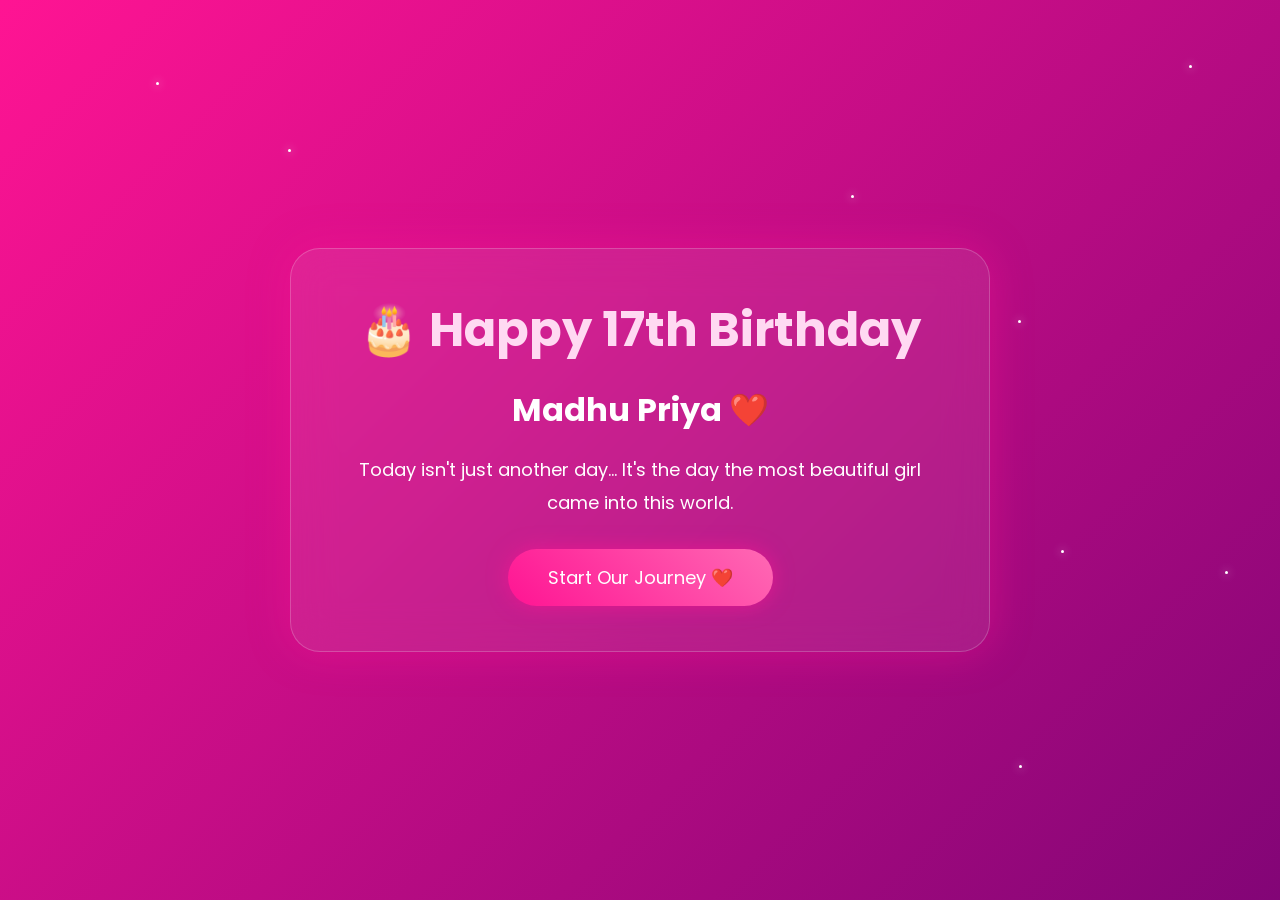
<file: Index.html>
<!DOCTYPE html>
<html lang="en">
<head>
<meta charset="UTF-8">
<meta name="viewport" content="width=device-width, initial-scale=1.0">

<title>Happy Birthday Madhu Priya ❤️</title>

<link rel="preconnect" href="https://fonts.googleapis.com">
<link rel="preconnect" href="https://fonts.gstatic.com" crossorigin>

<link href="https://fonts.googleapis.com/css2?family=Poppins:wght@300;400;600;700&display=swap" rel="stylesheet">

<link rel="stylesheet" href="Style.css">

</head>

<body>

<audio id="bgMusic" loop>
    <source src="Birthdaysong.mp3" type="audio/mpeg">
</audio>

<audio id="chapter9Song">
    <source src="Ammadu2.mp3" type="audio/mpeg">
</audio>

<section id="welcome">
<div class="welcome-box">
<h1>🎂 Happy 17th Birthday</h1>
<h2>Madhu Priya ❤️</h2>
<p>Today isn't just another day... It's the day the most beautiful girl came into this world.</p>
<button id="startBtn">Start Our Journey ❤️</button>
</div>
</section>

<div id="website">

<!-- Chapter 1 -->

<section class="chapter">

<h1>🌸 Chapter 1</h1>

<h2>Welcome My Love ❤️</h2>

<p>

Every second with you is precious.

Today is all about celebrating YOU.

Happy Birthday Princess ❤️

</p>

<button class="nextBtn">

Next ➜

</button>

</section>
<!-- Chapter 2 -->

<section class="chapter">

<h1>💕 Chapter 2</h1>

<h2>Reasons I Love You ❤️</h2>

<div class="cards">

<div class="card">
🥰<br><br>
Your Beautiful Smile
</div>

<div class="card">
🌸<br><br>
Your Caring Nature
</div>

<div class="card">
💖<br><br>
Your Kind Heart
</div>

<div class="card">
😍<br><br>
Everything About You
</div>

</div>

<button class="nextBtn">
Next ➜
</button>

</section>

<!-- Chapter 3 -->

<section class="chapter">

<h1>🌹 Chapter 3</h1>

<h2>Our Journey ❤️</h2>

<div class="timeline">

<div class="timeBox">
🌸
<p>The day we met became one of my favorite memories.</p>
</div>

<div class="timeBox">
💖
<p>Every conversation brought us closer.</p>
</div>

<div class="timeBox">
🥰
<p>You became my happiness every single day.</p>
</div>

<div class="timeBox">
❤️
<p>Today I just want to see you smiling.</p>
</div>

</div>

<button class="nextBtn">
Next ➜
</button>

</section>

<!-- Chapter 4 -->

<section class="chapter">

<h1>🎁 Chapter 4</h1>

<h2>Tap the Gifts ❤️</h2>

<div class="giftContainer">

<div class="gift" data-message="You're the best gift in my life ❤️">
🎁
</div>

<div class="gift" data-message="May all your dreams come true 🌸">
🎁
</div>

<div class="gift" data-message="I Love You Forever ❤️">
🎁
</div>

</div>

<p id="giftMessage"></p>

<button class="nextBtn">
Next ➜
</button>

</section>

<!-- Chapter 5 -->
<section class="chapter">

<h1>📸 Chapter 5</h1>

<h2>Ur Memories ❤️</h2>

<div class="gallery">

<div class="photo">
<img src="Madhu1.jpg" alt="">
<p>ur my heart ❤️</p>
</div>

<div class="photo">
<img src="Madhu2.jpg" alt="">
<p>ur smile makes my day brighter ❤️</p>
</div>

<div class="photo">
<img src="Madhu3.jpg" alt="">
<p>ur my favorite ❤️</p>
</div>

</div>

<button class="nextBtn">Next ➜</button>

</section>

<!-- Chapter 6 -->

<section class="chapter">

<h1>💖 Chapter 6</h1>

<h2>My Promises To You</h2>

<div class="cards">

<div class="card">
❤️ I'll always respect you.
</div>

<div class="card">
🌹 I'll always support your dreams.
</div>

<div class="card">
🥰 I'll always make you smile.
</div>

<div class="card">
♾️ I'll always love you.
</div>

</div>

<button class="nextBtn">
Next ➜
</button>

</section>

<!-- Chapter 7 -->

<section class="chapter">

<h1>🎂 Chapter 7</h1>

<h2>Make A Birthday Wish ❤️</h2>

<div class="cake">

🎂

</div>

<p>
Close your eyes...
Make a beautiful wish...
May every dream of yours come true. ✨
</p>

<button id="cakeBtn">

Blow Candles 🕯️

</button>

<button class="nextBtn">

Next ➜

</button>

</section>

<!-- Chapter 8 -->

<section class="chapter">

<h1>💌 Chapter 8</h1>

<h2>My Letter To You ❤️</h2>

<div class="letter">

<h3>My Dearest Madhu Priya ❤️</h3>

<p id="letterText">

Happy Birthday, my love.

Today is one of the most beautiful days because it's the day someone truly special came into this world.

I don't always know the perfect words to express how much you mean to me, but I hope this little surprise shows even a small part of what is in my heart.

Your smile has a way of making everything feel brighter.

Your kindness, your laughter, and the way you are simply yourself are the reasons you are so special to me.

Thank you for being such a wonderful person.

May every dream come true.

May happiness always stay with you.

Happy Birthday once again.

❤️ Forever Yours ❤️

</p>

</div>

<button class="nextBtn">Next ➜</button>

</section>
<!--Chapter 9-->

<section class="chapter">

<h1>🎵 Chapter 9</h1>

<h2>Special Song ❤️</h2>

<p>

Every beautiful memory deserves a beautiful song.

Whenever this song plays, I hope you remember this day and smile.

</p>

<button id="musicBtn">

▶ Play Our Song

</button>

<button class="nextBtn">

Next ➜

</button>

</section>

<!-- Chapter 10 -->

<section class="chapter">

<h1>🎆 Chapter 10</h1>

<h2>It's Celebration Time ❤️</h2>

<h3>

🎈🎈 HAPPY 17TH BIRTHDAY 🎈🎈

</h3>

<p>

May your smile shine brighter than the stars.

May every wish come true.

May happiness always stay with you.

</p>

<div id="fireworks"></div>

<button class="nextBtn">

Next ➜

</button>

</section>

<!-- Chapter 11 -->

<section class="chapter">

<h1>👑 Chapter 11</h1>

<h2>Always My Princess ❤️</h2>

<p>

You are one of the most beautiful parts of my life.

Thank you for every smile, every laugh, and every wonderful memory.

No matter how many birthdays pass, I'll always wish the best for you.

Never stop smiling because your smile makes the world brighter.

❤️

</p>

<button class="nextBtn">

Next ➜

</button>

</section>

<!-- Chapter 12 -->

<section class="chapter">

<h1>❤️ The End ❤️</h1>

<h2>Forever & Always</h2>

<h1>

Happy Birthday Madhu Priya 🎂❤️

</h1>

<p>

Thank you for reading this little journey.

This website was made especially for you.

I hope today becomes one of your happiest memories.

Stay blessed.

Stay happy.

Keep smiling.

❤️ I Love You ❤️

Forever Yours,

(Hubby)

</p>

<button id="restart">

Replay Journey 🔄

</button>

</section>


</div>

<script src="Script.js"></script>

</body>
    </html>
</file>
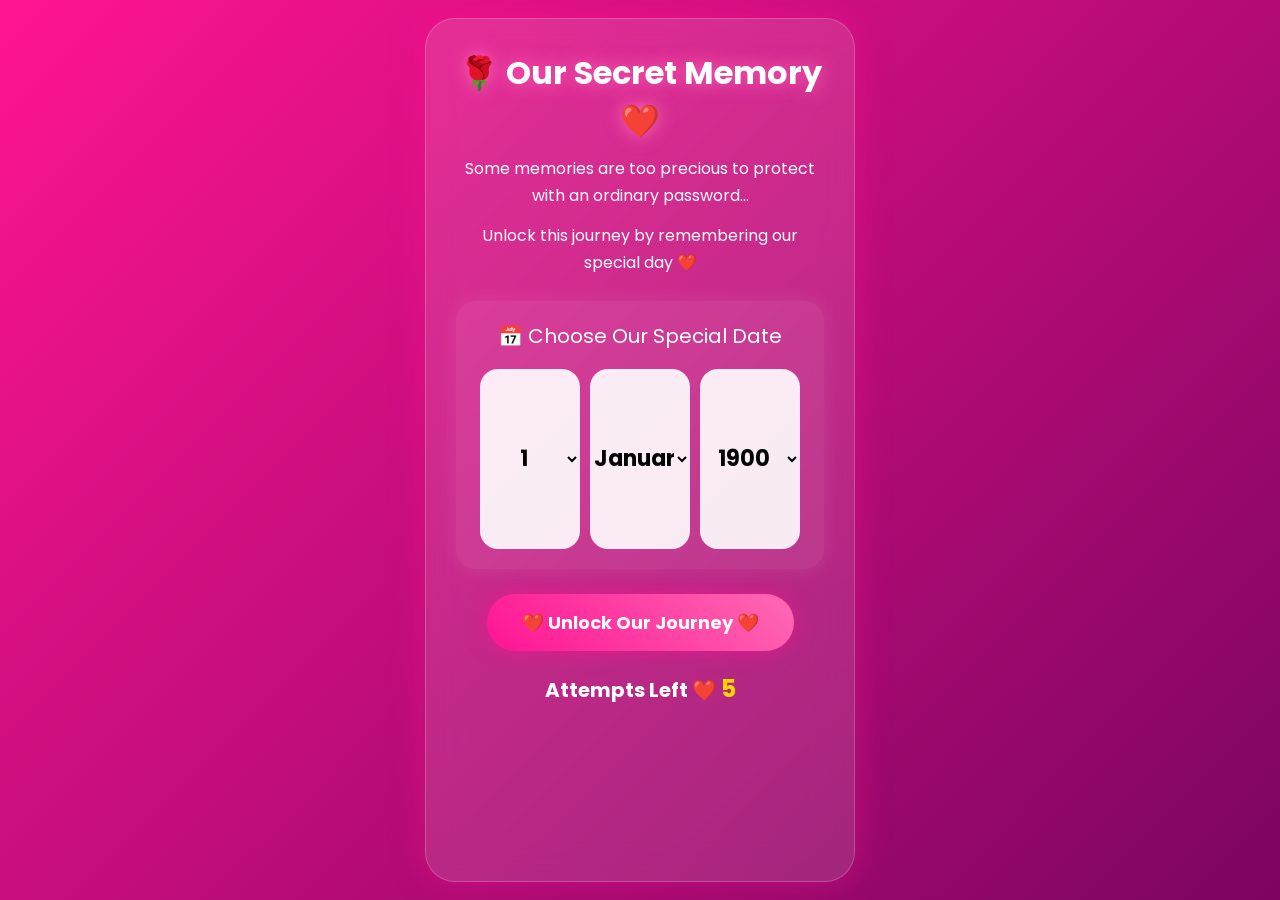
<file: index.html>
<!DOCTYPE html>
<html lang="en">
<head>
<meta charset="UTF-8">
<meta name="viewport" content="width=device-width, initial-scale=1.0">

<title>Happy Birthday Madhu Priya ❤️</title>

<link rel="preconnect" href="https://fonts.googleapis.com">
<link rel="preconnect" href="https://fonts.gstatic.com" crossorigin>

<link href="https://fonts.googleapis.com/css2?family=Poppins:wght@300;400;600;700&display=swap" rel="stylesheet">

<link rel="stylesheet" href="Style.css">

</head>

<body>
    <!-- =========================
      PREMIUM LOVE LOCK
========================= -->

<div id="lockScreen">

    <!-- Animated Background -->
    <div class="sky"></div>
    <div class="stars"></div>
    <div class="petals"></div>

    <div class="lockContainer">

        <h1 class="lockTitle">🌹 Our Secret Memory ❤️</h1>

        <p class="lockSub">
            Some memories are too precious to protect
            with an ordinary password...
        </p>

        <p class="lockSub2">
            Unlock this journey by remembering
            our special day ❤️
        </p>

        <div class="calendarGlass">

            <div class="pickerTitle">
                📅 Choose Our Special Date
            </div>

            <div class="pickerRow">

                <select id="dayPicker"></select>

                <select id="monthPicker"></select>

                <select id="yearPicker"></select>

            </div>

        </div>

        <button id="unlockBtn">

            ❤️ Unlock Our Journey ❤️

        </button>

        <div id="attemptBox">

            Attempts Left ❤️

            <span id="chanceCount">

                5

            </span>

        </div>

        <div id="roseArea"></div>

        <div id="timerArea"></div>

    </div>

</div>

<audio id="bgMusic" loop>
    <source src="Birthdaysong.mp3" type="audio/mpeg">
</audio>

<audio id="chapter9Song">
    <source src="Ammadu2.mp3" type="audio/mpeg">
</audio>

<section id="welcome">
<div class="welcome-box">
<h1>🎂 Happy Birthday</h1>
<h2>AMMADU❤️</h2>
<p>Today isn't just another day... It's the day the most beautiful girl came into this world.</p>
<button id="startBtn">Start The Journey ❤️</button>
</div>
</section>

<div id="website">

<!-- Chapter 1 -->

<section class="chapter">

<h1>🌸 Chapter 1</h1>

<h2>Welcome My Love ❤️</h2>

<p>

Every second with you is precious.

Today is all about celebrating YOU.

Happy Birthday Princess ❤️

</p>

<button class="nextBtn">

Next ➜

</button>

</section>
<!-- Chapter 2 -->

<section class="chapter">

<h1>💕 Chapter 2</h1>

<h2>Reasons I Love You ❤️</h2>

<div class="cards">

<div class="card">
🥰<br><br>
Your Beautiful Smile
</div>

<div class="card">
🌸<br><br>
Your Caring Nature
</div>

<div class="card">
💖<br><br>
Your Kind Heart
</div>

<div class="card">
😍<br><br>
Everything About You
</div>

</div>

<button class="nextBtn">
Next ➜
</button>

</section>

<!-- Chapter 3 -->

<section class="chapter">

<h1>🌹 Chapter 3</h1>

<h2>Our Journey ❤️</h2>

<div class="timeline">

<div class="timeBox">
🌸
<p>The day we met became one of my favorite memories.</p>
</div>

<div class="timeBox">
💖
<p>Every conversation brought us closer.</p>
</div>

<div class="timeBox">
🥰
<p>You became my happiness every single day.</p>
</div>

<div class="timeBox">
❤️
<p>Today I just want to see you smiling.</p>
</div>

</div>

<button class="nextBtn">
Next ➜
</button>

</section>

<!-- Chapter 4 -->

<section class="chapter">

<h1>🎁 Chapter 4</h1>

<h2>Tap the Gifts ❤️</h2>

<div class="giftContainer">

    <div class="gift" data-message="You're the best gift in my life ❤️">
        <div class="giftIcon">🎁</div>
        <div class="giftHeart">❤️</div>
    </div>

    <div class="gift" data-message="May all your dreams come true 🌸">
        <div class="giftIcon">🎁</div>
        <div class="giftHeart">💖</div>
    </div>

    <div class="gift" data-message="I Love You Forever ❤️">
        <div class="giftIcon">🎁</div>
        <div class="giftHeart">💜</div>
    </div>

</div>

<p id="giftMessage"></p>

<button class="nextBtn">
Next ➜
</button>

</section>

<!-- Chapter 5 -->
<section class="chapter">

<h1>📸 Chapter 5</h1>

<h2>Ur Memories ❤️</h2>

<div class="gallery">

<div class="photo">
<img src="Madhu1.jpg" alt="">
<p>ur my heart ❤️</p>
</div>

<div class="photo">
<img src="Madhu2.jpg" alt="">
<p>ur smile makes my day brighter ❤️</p>
</div>

<div class="photo">
<img src="Madhu3.jpg" alt="">
<p>ur my favorite ❤️</p>
</div>
    
<div class="photo">
<img src="Madhu4.jpg" alt="">
    <p>gorgeous..😍🥰</p>
</div>
    
<div class="photo">
<img src="Madhu5.jpg" alt="">
<p>Forever favorite..🩷</p>
</div>

<div class="photo">
<img src="Madhu6.jpg" alt="">
<p>beautiful..💗</p>
</div>
    
<div class="photo">
<img src="Madhu8.jpg" alt="">
<p> P@ndhi..😁 </p>
</div>

<div class="photo">
<img src="Madhu7.jpg" alt="">
<p>❤️cutie pie </p>
 </div>
    
<div class="photo">
<img src="Madhu9.jpg" alt="">
<p>So kissable. 😘</p>
</div>
    
</div>

<button class="nextBtn">Next ➜</button>

</section>

<!-- Chapter 6 -->

<section class="chapter">

<h1>💖 Chapter 6</h1>

<h2>My Promises To You</h2>

<div class="cards">

<div class="card">
❤️ I'll always respect you.
</div>

<div class="card">
🌹 I'll always support your dreams.
</div>

<div class="card">
🥰 I'll always make you smile.
</div>

<div class="card">
♾️ I'll always love you.
</div>

</div>

<button class="nextBtn">
Next ➜
</button>

</section>

<!-- Chapter 7 -->

<section class="chapter">

<h1>🎂 Chapter 7</h1>

<h2>Make A Birthday Wish ❤️</h2>

<div class="cake">

🎂

</div>

<p>
Close your eyes...
Make a beautiful wish...
May every dream of yours come true. ✨
</p>

<button id="cakeBtn">

Blow Candles 🕯️

</button>

<button class="nextBtn">

Next ➜

</button>

</section>

<!-- Chapter 8 -->

<section class="chapter">

<h1>💌 Chapter 8</h1>

<h2>My Letter To You ❤️</h2>

<!-- Envelope -->

<div class="envelopeBox">

    <div class="envelope" id="openLetter">

        💌

        <p>Tap to Open My Letter ❤️</p>

    </div>

</div>

<!-- Hidden Letter -->

<div class="letter" id="letterBox" style="display:none;">

    <h3>My Dearest Madhu Priya ❤️</h3>

    <p id="letterText">

My Dearest Madhu Priya ❤️

Happy Birthday to the most beautiful soul I have ever known.

Every moment with you has become one of the most precious memories of my life.

Your smile brightens even my darkest days.

Your kindness reminds me that beautiful hearts still exist.

Whenever life feels difficult, just thinking about you fills my heart with peace.

I don't know what tomorrow brings...

But I do know one thing...

I will always pray for your happiness.

May every dream you dream become reality.

May your beautiful smile never fade.

Thank you for making life more beautiful just by being yourself.

You'll always have a special place in my heart...........

        These are the words I want to tell you. Please listen carefully.
I don't have the patience to tell lies and make you believe them.
I also don't have the heart to deceive you by lying. When you're with me, I feel happiness. When you're far away, I feel nothing but sadness.
        That's the only truth in my heart.
I learned how to love you...
Remember these words for the rest of your life: My love is dedicated only to you. 💗

❤️ Happy  Birthday Princess ❤️

Forever Yours,

Hubby ❤️

    </p>

</div>

<button class="nextBtn">Next ➜</button>

</section>
<!--Chapter 9-->

<section class="chapter">

<h1>🎵 Chapter 9</h1>

<h2>Special Song for u ❤️</h2>

<div class="musicPlayer">

<div class="vinylContainer">

<div class="vinyl" id="vinyl">💿</div>

</div>

<p class="songText">

Every heartbeat reminds me of you... ❤️

Whenever this song plays,

I remember every beautiful moment with you.

</p>

<div class="equalizer">

<span></span>
<span></span>
<span></span>
<span></span>
<span></span>

</div>

<button id="musicBtn">

▶ Play The Song ❤️

</button>

</div>

<button class="nextBtn">

Next ➜

</button>

</section>

<!-- Chapter 10 -->

<section class="chapter">

<h1>🎆 Chapter 10</h1>

<h2>It's Celebration Time ❤️</h2>

<h3>

🎈🎈 HAPPY 17TH BIRTHDAY 🎈🎈

</h3>

<p>

May your smile shine brighter than the stars.

May every wish come true.

May happiness always stay with you.

</p>

<div id="celebrationArea"></div>
    <div id="fireworks"></div>

<h1 id="happyGlow">🎉 HAPPY BIRTHDAY AMMADU 🎉</h1>

<button class="nextBtn">

Next ➜

</button>

</section>

<!-- Chapter 11 -->

<section class="chapter">

<h1>👑 Chapter 11</h1>

<h2>Always My Princess ❤️</h2>

<p>

You are one of the most beautiful parts of my life.

Thank you for every smile, every laugh, and every wonderful memory.

No matter how many birthdays pass, I'll always wish the best for you.

Never stop smiling because your smile makes the world brighter.

❤️

</p>

<button class="nextBtn">

Next ➜

</button>

</section>

<!-- Chapter 12 -->

<section class="chapter">

<h1>❤️ The End ❤️</h1>

<h2>Forever & Always</h2>

<h1>

Happy Birthday Madhu Priya 🎂❤️

</h1>

<p>

Thank you for reading this little journey.

This website was made especially for you.

I hope today becomes one of your happiest memories.

Stay blessed.

Stay happy.

Keep smiling.

❤️ I Love You ❤️

Forever Yours,

(Hubby)

</p>

<button id="restart">

Replay Journey 🔄

</button>

</section>


</div>

<script src="Script.js"></script>

</body>
    </html>
</file>
<file: Style.css>
/* ===================================
   PREMIUM BIRTHDAY WEBSITE V2
=================================== */

*{
margin:0;
padding:0;
box-sizing:border-box;
font-family:'Poppins',sans-serif;
}
html, body{
    margin:0;
    padding:0;
    width:100%;
    min-height:100vh;
}

body{
    margin:0;
    min-height:100vh;
    background:linear-gradient(-45deg,#150020,#35004d,#59006d,#ff1493);
    background-size:400% 400%;
    background-attachment:fixed;
    animation:bgMove 15s ease infinite;
    color:white;
    overflow-x:hidden;
}
@keyframes bgMove {
    0% {
        background-position: 0% 50%;
    }
    50% {
        background-position: 100% 50%;
    }
    100% {
        background-position: 0% 50%;
    }
}

/* Website */

#website{
display:none;
}

/* Welcome */

#welcome{
height:100vh;
display:flex;
justify-content:center;
align-items:center;
padding:20px;
}

.welcome-box{
width:90%;
max-width:700px;
padding:45px;
border-radius:30px;
text-align:center;
background:rgba(255,255,255,.08);
backdrop-filter:blur(20px);
border:1px solid rgba(255,255,255,.2);
box-shadow:0 0 40px rgba(255,20,147,.4);
animation:zoomIn 1.2s;
}

@keyframes zoomIn{
from{
opacity:0;
transform:scale(.7);
}
to{
opacity:1;
transform:scale(1);
}
}

.welcome-box h1{
font-size:3rem;
color:#ffd9f2;
margin-bottom:20px;
}

.welcome-box h2{
font-size:2rem;
margin-bottom:20px;
}

.welcome-box p{
font-size:18px;
line-height:1.8;
}

/* Buttons */

button{
padding:15px 40px;
margin-top:30px;
border:none;
border-radius:50px;
background:linear-gradient(45deg,#ff1493,#ff69b4);
font-size:18px;
color:white;
cursor:pointer;
transition:.4s;
box-shadow:0 0 20px rgba(255,20,147,.6);
}

button:hover{
transform:scale(1.08);
box-shadow:0 0 35px #ff69b4;
}

/* Chapters */

.chapter{
    position:fixed;
    inset:0;
    display:none;
    justify-content:center;
    align-items:center;
    flex-direction:column;
    padding:40px;
    text-align:center;
    animation:fade .8s;
    background:transparent;
}

.chapter.active{
display:flex;
}

@keyframes fade{
from{
opacity:0;
transform:translateX(60px);
}
to{
opacity:1;
transform:translateX(0);
}
}

.chapter h1{
font-size:3rem;
margin-bottom:15px;
color:#ffd7f4;
}

.chapter h2{
font-size:2rem;
margin-bottom:20px;
color:#ffc6ea;
}

.chapter p{
max-width:850px;
line-height:1.8;
font-size:18px;
}

/* Cards */

.cards{
display:flex;
gap:20px;
flex-wrap:wrap;
justify-content:center;
margin-top:30px;
}

.card{
width:240px;
padding:25px;
background:rgba(255,255,255,.08);
backdrop-filter:blur(10px);
border-radius:20px;
transition:.4s;
box-shadow:0 0 20px rgba(255,20,147,.25);
}

.card:hover{
transform:translateY(-10px) scale(1.05);
}

/* Floating Hearts */

.heart{
position:fixed;
bottom:-30px;
font-size:24px;
animation:floatHeart 6s linear forwards;
pointer-events:none;
z-index:999;
}

@keyframes floatHeart{

0%{
transform:translateY(0) rotate(0deg);
opacity:1;
}

100%{
transform:translateY(-120vh) rotate(360deg);
opacity:0;
}

}
/* ===========================
   PHOTO GALLERY
=========================== */

.gallery{
width:90%;
max-width:1100px;
display:grid;
grid-template-columns:repeat(auto-fit,minmax(260px,1fr));
gap:30px;
margin-top:40px;
}

.photo{
background:rgba(255,255,255,.08);
backdrop-filter:blur(15px);
padding:15px;
border-radius:25px;
transition:.5s;
box-shadow:0 0 20px rgba(255,20,147,.25);
cursor:pointer;
}

.photo:hover{
transform:translateY(-12px) scale(1.05) rotate(2deg);
box-shadow:0 0 35px #ff69b4;
}

.photo img{
width:100%;
height:320px;
object-fit:cover;
border-radius:18px;
}

.photo p{
margin-top:18px;
font-size:18px;
font-weight:600;
color:#fff;
}

/* ===========================
   TIMELINE
=========================== */

.timeline{
display:flex;
flex-wrap:wrap;
justify-content:center;
gap:25px;
margin-top:35px;
}

.timeBox{
width:250px;
padding:25px;
background:rgba(255,255,255,.08);
backdrop-filter:blur(12px);
border-radius:20px;
transition:.4s;
box-shadow:0 0 20px rgba(255,20,147,.25);
}

.timeBox:hover{
transform:translateY(-8px);
}

/* ===========================
   GIFT SECTION
=========================== */

.giftContainer{
display:flex;
justify-content:center;
flex-wrap:wrap;
gap:25px;
margin-top:35px;
}

.gift{
width:120px;
height:120px;
display:flex;
justify-content:center;
align-items:center;
font-size:70px;
background:rgba(255,255,255,.08);
border-radius:20px;
cursor:pointer;
transition:.4s;
box-shadow:0 0 25px rgba(255,20,147,.35);
}

.gift:hover{
transform:scale(1.12) rotate(8deg);
}

#giftMessage{
margin-top:30px;
font-size:22px;
color:#ffd7f3;
font-weight:bold;
min-height:40px;
}

/* ===========================
   CAKE
=========================== */

.cake{
font-size:140px;
margin:25px 0;
animation:cakePulse 2s infinite;
filter:drop-shadow(0 0 20px #ff69b4);
}

@keyframes cakePulse{

0%{
transform:scale(1);
}

50%{
transform:scale(1.08);
}

100%{
transform:scale(1);
}

}

#cakeBtn{
background:linear-gradient(45deg,#ff6600,#ff1493);
}

/* ===========================
   MUSIC BUTTON
=========================== */

#musicBtn{
background:linear-gradient(45deg,#8a2be2,#ff1493);
}

/* ===========================
   FIREWORKS AREA
=========================== */

#fireworks{
position:absolute;
top:0;
left:0;
width:100%;
height:100%;
pointer-events:none;
overflow:hidden;
}

/* ===========================
   FLOATING SPARKLES
=========================== */

.sparkle{
position:fixed;
width:6px;
height:6px;
background:white;
border-radius:50%;
animation:sparkle 3s linear forwards;
}

@keyframes sparkle{

0%{
opacity:1;
transform:scale(0);
}

50%{
transform:scale(1.8);
}

100%{
opacity:0;
transform:translateY(-100px);
}

}
#welcome,
.chapter{
    background:transparent !important;
}

body::before{
    content:"";
    position:fixed;
    top:0;
    left:0;
    width:100%;
    height:100%;
    background:linear-gradient(-45deg,#150020,#35004d,#59006d,#ff1493);
    background-size:400% 400%;
    animation:bgMove 15s ease infinite;
    z-index:-2;
}

body{
    background:none !important;
   }
/* ===============================
   PREMIUM EXTRA ANIMATIONS
================================ */

/* Glowing Headings */
.chapter h1,
.chapter h2{
    animation: glowText 2.5s ease-in-out infinite alternate;
}

@keyframes glowText{
    from{
        text-shadow:0 0 8px #ff69b4;
    }
    to{
        text-shadow:0 0 25px #ff1493,0 0 45px #ff69b4;
    }
}

/* Better Chapter Fade */
.chapter.active{
    animation: smoothFade .9s ease;
}

@keyframes smoothFade{
    from{
        opacity:0;
        transform:scale(.96) translateY(30px);
    }
    to{
        opacity:1;
        transform:scale(1) translateY(0);
    }
}

/* Floating Stars */
.star{
    position:fixed;
    width:3px;
    height:3px;
    background:white;
    border-radius:50%;
    animation: twinkle 3s linear infinite;
    pointer-events:none;
    z-index:0;
}

@keyframes twinkle{
    0%,100%{
        opacity:.2;
        transform:scale(.6);
    }
    50%{
        opacity:1;
        transform:scale(1.8);
    }
}

/* Rose Petals */
.petal{
    position:fixed;
    top:-30px;
    font-size:22px;
    animation:fallPetal 10s linear forwards;
    pointer-events:none;
    z-index:1;
}

@keyframes fallPetal{
    from{
        transform:translateY(-20px) rotate(0deg);
    }
    to{
        transform:translateY(110vh) translateX(120px) rotate(720deg);
    }
}

/* Premium Button Animation */
button:hover{
    transform:translateY(-4px) scale(1.08);
    box-shadow:0 0 30px #ff69b4;
       }
.cursor{
    display:inline-block;
    color:#ffd6ec;
    font-weight:bold;
    animation:blink .8s infinite;
}

@keyframes blink{
    50%{
        opacity:0;
    }
}
/* Touch Effect */

.bubble{
position:fixed;
font-size:24px;
pointer-events:none;
z-index:9999;
animation:bubbleFly 1.5s ease forwards;
}

@keyframes bubbleFly{

0%{
transform:translate(0,0) scale(.3);
opacity:1;
}

100%{
transform:translate(var(--x),var(--y)) scale(1.8);
opacity:0;
}

}
/* Typewriter Cursor */

.cursor{
display:inline-block;
color:#ff69b4;
font-weight:bold;
animation:cursorBlink .7s infinite;
}

@keyframes cursorBlink{

50%{
opacity:0;
}

}

/* Letter Animation */

.letter{

animation:letterOpen .8s ease;

}

@keyframes letterOpen{

from{
opacity:0;
transform:translateY(40px) scale(.95);
}

to{
opacity:1;
transform:translateY(0) scale(1);
}

   }
/* ===============================
   CHAPTER 10 CELEBRATION
================================ */

#happyGlow{
font-size:3rem;
margin:20px 0;
animation:glowBirthday 1.5s infinite alternate;
}

@keyframes glowBirthday{

from{
text-shadow:0 0 10px #fff,0 0 20px #ff69b4;
transform:scale(1);
}

to{
text-shadow:0 0 25px #fff,0 0 60px #ff1493;
transform:scale(1.08);
}

}

.partyItem{
position:fixed;
font-size:30px;
pointer-events:none;
animation:partyFall 4s linear forwards;
z-index:999;
}

@keyframes partyFall{

0%{
opacity:1;
transform:translateY(-80px) rotate(0deg);
}

100%{
opacity:0;
transform:translateY(110vh) rotate(720deg);
}

}
/* Premium Floating Love */

.star{
position:fixed;
width:3px;
height:3px;
background:white;
border-radius:50%;
box-shadow:0 0 10px white;
animation:twinkle 3s linear;
pointer-events:none;
z-index:0;
}

@keyframes twinkle{
0%{opacity:0;}
50%{opacity:1;}
100%{opacity:0;}
}

.petal{
position:fixed;
top:-30px;
pointer-events:none;
animation:petalFall 10s linear forwards;
z-index:2;
}

@keyframes petalFall{

0%{
transform:translateY(0) rotate(0deg);
}

100%{
transform:translateY(110vh) translateX(120px) rotate(720deg);
}

}
/*==================================
      LOVE LETTER ENVELOPE
==================================*/

.envelopeBox{
display:flex;
justify-content:center;
align-items:center;
margin-top:30px;
perspective:1000px;
}

.envelope{
width:260px;
height:180px;
background:linear-gradient(135deg,#ff5ca8,#ff8ec7);
border-radius:12px;
display:flex;
flex-direction:column;
justify-content:center;
align-items:center;
cursor:pointer;
font-size:70px;
color:#fff;
box-shadow:0 15px 40px rgba(255,20,147,.45);
transition:.6s;
animation:envelopeFloat 3s ease-in-out infinite;
position:relative;
overflow:hidden;
}

.envelope::before{
content:"";
position:absolute;
top:0;
left:0;
width:100%;
height:100%;
background:rgba(255,255,255,.15);
clip-path:polygon(0 0,50% 55%,100% 0);
}

.envelope:hover{
transform:scale(1.08) rotate(-2deg);
box-shadow:0 20px 50px rgba(255,20,147,.7);
}

.envelope p{
font-size:16px;
margin-top:10px;
font-weight:600;
text-align:center;
}

@keyframes envelopeFloat{

0%,100%{
transform:translateY(0);
}

50%{
transform:translateY(-10px);
}

}

/* Letter */

#letterBox{
display:none;
opacity:0;
transform:translateY(60px) scale(.9);
transition:1s;
}

#letterBox.show{
display:block;
opacity:1;
transform:translateY(0) scale(1);
animation:paperOpen .9s ease;
}

@keyframes paperOpen{

0%{
opacity:0;
transform:rotateX(-90deg) translateY(80px);
}

100%{
opacity:1;
transform:rotateX(0deg) translateY(0);
}

}

#letterText{

white-space:pre-line;
line-height:2;
font-size:18px;

}

/* Blinking Cursor */

.cursor{
display:inline-block;
font-weight:bold;
color:#ff1493;
animation:cursorBlink .7s infinite;
}

@keyframes cursorBlink{

50%{
opacity:0;
}

   }
/* Hearts while typing */

.typingHeart{

position:fixed;

bottom:120px;

font-size:22px;

pointer-events:none;

z-index:999;

animation:heartFly 2.5s linear forwards;

}

@keyframes heartFly{

0%{

transform:translateY(0) scale(.6);

opacity:1;

}

100%{

transform:translateY(-250px) scale(1.8);

opacity:0;

}

}
/* =====================================
   PREMIUM CARD ANIMATIONS
===================================== */

.card,
.timeBox,
.gift,
.photo{

position:relative;
overflow:hidden;
transition:.5s ease;
cursor:pointer;
animation:floatCard 4s ease-in-out infinite;

}

@keyframes floatCard{

0%,100%{
transform:translateY(0);
}

50%{
transform:translateY(-10px);
}

}

.card:hover,
.timeBox:hover,
.gift:hover,
.photo:hover{

transform:translateY(-12px) scale(1.06) rotateX(6deg);
box-shadow:0 20px 45px rgba(255,20,147,.45);

}

/* Moving Shine */

.card::before,
.timeBox::before,
.gift::before,
.photo::before{

content:"";

position:absolute;

top:0;

left:-120%;

width:60%;

height:100%;

background:linear-gradient(
90deg,
transparent,
rgba(255,255,255,.5),
transparent
);

transform:skewX(-25deg);

}

.card:hover::before,
.timeBox:hover::before,
.gift:hover::before,
.photo:hover::before{

animation:shine .8s;

}

@keyframes shine{

100%{
left:150%;
}

}

/* Click Animation */

.card:active,
.timeBox:active,
.gift:active,
.photo:active{

transform:scale(.94);

}
/*=============================
     PREMIUM LOVE LOCK
==============================*/

#lockScreen{
position:fixed;
top:0;
left:0;
width:100%;
height:100%;
overflow:hidden;
display:flex;
justify-content:center;
align-items:center;
z-index:999999;
background:linear-gradient(-45deg,#090019,#220033,#500050,#ff1493);
background-size:400% 400%;
animation:galaxyMove 18s ease infinite;
}

@keyframes galaxyMove{

0%{background-position:0% 50%;}

50%{background-position:100% 50%;}

100%{background-position:0% 50%;}

}

.lockContainer{

width:92%;
max-width:430px;

padding:30px;

border-radius:30px;

background:rgba(255,255,255,.12);

backdrop-filter:blur(18px);

border:1px solid rgba(255,255,255,.2);

box-shadow:
0 0 35px rgba(255,20,147,.4);

text-align:center;

animation:floatLock 5s ease-in-out infinite;

}

@keyframes floatLock{

0%,100%{
transform:translateY(0);
}

50%{
transform:translateY(-10px);
}

}

.lockTitle{

color:white;

font-size:32px;

text-shadow:0 0 18px hotpink;

margin-bottom:10px;

}

.lockSub,
.lockSub2{

color:#fff;

line-height:1.7;

margin-bottom:12px;

}

/* Calendar */

.calendarGlass{

margin-top:25px;

padding:20px;

border-radius:20px;

background:rgba(255,255,255,.08);

box-shadow:0 0 20px rgba(255,255,255,.1);

}

.pickerTitle{

color:white;

font-size:20px;

margin-bottom:18px;

}

.pickerRow{

display:flex;

gap:10px;

justify-content:center;

}

.pickerRow select{

width:100px;

height:180px;

border:none;

border-radius:18px;

background:rgba(255,255,255,.9);

font-size:22px;

font-weight:bold;

text-align:center;

overflow-y:auto;

scroll-behavior:smooth;

}

.pickerRow select:focus{

outline:none;

box-shadow:0 0 25px hotpink;

transform:scale(1.05);

}

/* Unlock Button */

#unlockBtn{

margin-top:25px;

padding:15px 35px;

font-size:18px;

font-weight:bold;

border:none;

border-radius:40px;

background:linear-gradient(45deg,#ff1493,#ff69b4);

color:white;

cursor:pointer;

transition:.4s;

}

#unlockBtn:hover{

transform:scale(1.08);

box-shadow:0 0 30px hotpink;

}

/* Attempts */

#attemptBox{

margin-top:20px;

font-size:20px;

font-weight:bold;

color:white;

}

#chanceCount{

color:#ffd700;

font-size:24px;

}

/* Rose Area */

#roseArea{

min-height:100px;

margin-top:25px;

color:white;

font-size:22px;

}

/* Timer */

#timerArea{

margin-top:20px;

font-size:28px;

color:#fff;

text-shadow:0 0 12px red;

}

/* Stars */

.stars{

position:absolute;

width:100%;

height:100%;

pointer-events:none;

}

.star{

position:absolute;

width:3px;

height:3px;

background:white;

border-radius:50%;

animation:twinkle 3s infinite;

}

@keyframes twinkle{

0%,100%{

opacity:.2;

transform:scale(.7);

}

50%{

opacity:1;

transform:scale(1.6);

}

   }
/*=====================================
     PREMIUM UNLOCK ANIMATION
======================================*/

.unlockRose{
position:fixed;
left:50%;
bottom:-250px;
transform:translateX(-50%);
font-size:180px;
z-index:999999;
animation:roseGrow 3s forwards;
filter:drop-shadow(0 0 30px hotpink);
}

@keyframes roseGrow{

0%{
bottom:-250px;
transform:translateX(-50%) scale(.2) rotate(-20deg);
opacity:0;
}

40%{
opacity:1;
}

70%{
transform:translateX(-50%) scale(1.2);
}

100%{
bottom:20%;
transform:translateX(-50%) scale(1);
opacity:1;
}

}

.unlockText{

position:fixed;

left:50%;

top:72%;

transform:translateX(-50%);

color:white;

font-size:32px;

font-weight:bold;

text-align:center;

z-index:999999;

opacity:0;

animation:textFade 2s forwards;

animation-delay:2.2s;

text-shadow:0 0 20px hotpink;

}

@keyframes textFade{

from{

opacity:0;
transform:translate(-50%,40px);

}

to{

opacity:1;
transform:translate(-50%,0);

}

}

.petal{

position:fixed;

top:-50px;

font-size:24px;

pointer-events:none;

z-index:99999;

animation:petalFall linear forwards;

}

@keyframes petalFall{

0%{

transform:translateY(-50px) rotate(0deg);

opacity:1;

}

100%{

transform:translateY(120vh) rotate(720deg);

opacity:0;

}

}

.sparkle{

position:fixed;

font-size:18px;

pointer-events:none;

z-index:99999;

animation:spark 1.5s forwards;

}

@keyframes spark{

0%{

transform:scale(.2);

opacity:1;

}

100%{

transform:scale(2);

opacity:0;

}

}
/*=====================================
        HEART LOCK ANIMATION
======================================*/

.heartLock{
position:fixed;
left:50%;
top:50%;
transform:translate(-50%,-50%);
font-size:130px;
z-index:999999;
animation:lockPulse 2s infinite;
}

@keyframes lockPulse{

0%,100%{
transform:translate(-50%,-50%) scale(1);
}

50%{
transform:translate(-50%,-50%) scale(1.15);
}

}

.magicKey{

position:fixed;

left:-100px;

top:55%;

font-size:90px;

z-index:999999;

animation:keyFly 3s forwards;

}

@keyframes keyFly{

0%{

left:-100px;
transform:rotate(-120deg);

}

100%{

left:50%;
transform:translateX(-50%) rotate(0deg);

}

}

.unlockFlash{

position:fixed;

left:0;
top:0;
width:100%;
height:100%;
background:white;

opacity:0;

z-index:999998;

animation:flash 1s forwards;

}

@keyframes flash{

0%{

opacity:0;

}

40%{

opacity:.9;

}

100%{

opacity:0;

}

   }
/*==================================
      LIVE BACKGROUND EFFECTS
==================================*/

.floatingHeart,
.floatingPetal{
position:fixed;
top:-50px;
pointer-events:none;
z-index:2;
animation:fallDown linear forwards;
}

@keyframes fallDown{

0%{
transform:translateY(-50px) rotate(0deg);
opacity:1;
}

100%{
transform:translateY(120vh) rotate(720deg);
opacity:0;
}

}

.selectedGlow{

box-shadow:0 0 30px hotpink !important;

border:2px solid hotpink;

transition:.4s;

}

.unlockSuccess{

animation:unlockPulse 1s infinite;

}

@keyframes unlockPulse{

0%,100%{
transform:scale(1);
}

50%{
transform:scale(1.05);
}

                     }
/* Premium Gift */

.gift{
    position:relative;
    overflow:hidden;
    transition:0.5s;
}

.giftIcon{
    font-size:60px;
    transition:0.6s;
}

.giftHeart{
    position:absolute;
    left:50%;
    top:60%;
    transform:translate(-50%,40px) scale(0);
    font-size:45px;
    opacity:0;
    transition:0.8s;
}

.gift.open .giftIcon{
    transform:rotate(-20deg) scale(1.1);
}

.gift.open .giftHeart{
    opacity:1;
    transform:translate(-50%,-35px) scale(1.5);
    animation:heartBeat .8s infinite;
}

@keyframes heartBeat{

0%,100%{
    transform:translate(-50%,-35px) scale(1.4);
}

50%{
    transform:translate(-50%,-35px) scale(1.7);
}

}
/*==========================
      MUSIC PLAYER
===========================*/

.musicPlayer{

text-align:center;

margin-top:30px;

}

.vinyl{

font-size:120px;

display:inline-block;

filter:drop-shadow(0 0 25px hotpink);

}

.spin{

animation:spinRecord 3s linear infinite;

}

@keyframes spinRecord{

from{

transform:rotate(0deg);

}

to{

transform:rotate(360deg);

}

}

.songText{

margin:25px;

font-size:20px;

line-height:1.8;

color:white;

}

.equalizer{

display:flex;

justify-content:center;

align-items:flex-end;

gap:6px;

height:45px;

margin:25px 0;

}

.equalizer span{

width:8px;

height:15px;

background:#ff1493;

border-radius:20px;

animation:equalizer 1s infinite;

}

.equalizer span:nth-child(2){

animation-delay:.2s;

}

.equalizer span:nth-child(3){

animation-delay:.4s;

}

.equalizer span:nth-child(4){

animation-delay:.6s;

}

.equalizer span:nth-child(5){

animation-delay:.8s;

}

@keyframes equalizer{

0%,100%{

height:15px;

}

50%{

height:45px;

}

   }
</file>
